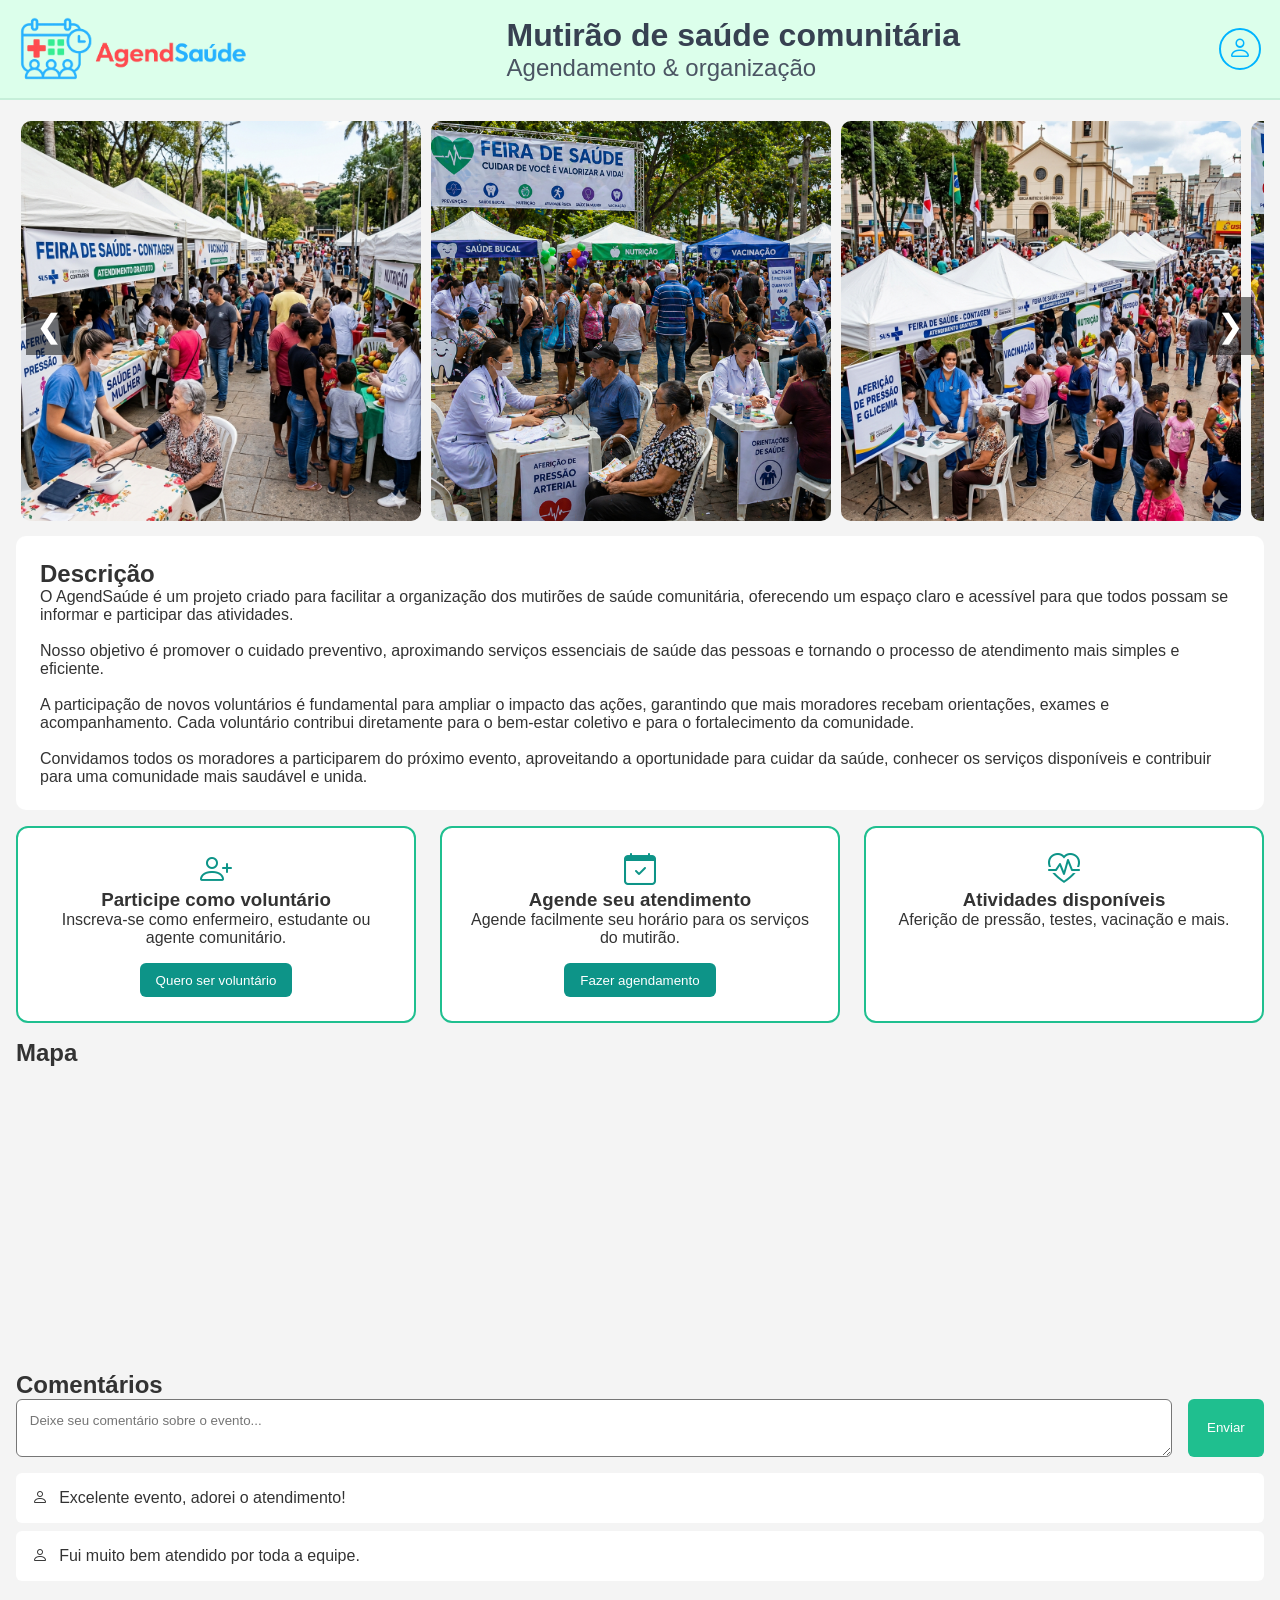
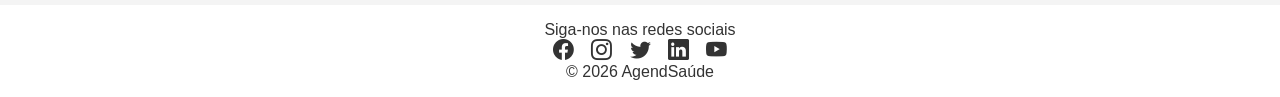
<file: src/index.html>
<!DOCTYPE html>
<html lang="pt-BR">
<head>
  <meta charset="UTF-8" />
  <meta name="viewport" content="width=device-width, initial-scale=1.0" />
  <title>AgendSaúde | Mutirão de Saúde Comunitária</title>

  <link rel="stylesheet" href="css/style.css" />
  <script defer src="js/scripyt.js"></script>

  <!-- Ícones -->
  <link rel="stylesheet" href="https://cdn.jsdelivr.net/npm/bootstrap-icons/font/bootstrap-icons.css">
</head>
<body>
  <!-- HEADER -->
  <header class="banner">
      <!-- LOGO -->
       <a href="#">
        <div class="logo">
          <img src="img/Logo png.png" alt="Ícone AgendSaúde">
        </div>
       </a>
      <!-- TÍTULO -->
      <div class="titulo">
        <h1>Mutirão de saúde comunitária</h1>
        <p>Agendamento & organização</p>
      </div>
      <!-- PERFIL -->
      <div class="perfil">
        <i class="bi bi-person"></i>
        </div>
  </header>
  <!-- CONTEÚDO PRINCIPAL -->
  <main>
    <!-- HERO / CARROSSEL -->

    <section class="carousel" aria-label="Galeria de imagens">
    
      <button class="carousel-btn prev" aria-label="Imagem anterior">&#10094;</button>
  
      <div class="carousel-track-container">
        <ul class="carousel-track">
          <li class="carousel-slide current"><img src="img/feira1.png" alt="Imagem 1"></li>
          <li class="carousel-slide"><img src="img/feira2.png" alt="Imagem 2"></li>
          <li class="carousel-slide"><img src="img/feira3.png" alt="Imagem 3"></li>
          <li class="carousel-slide"><img src="img/feira4.png" alt="Imagem 4"></li>
          <li class="carousel-slide"><img src="img/feira5.png" alt="Imagem 5"></li>
          <li class="carousel-slide"><img src="img/feira6.png" alt="Imagem 6"></li>
          <li class="carousel-slide"><img src="img/feira7.png" alt="Imagem 7"></li>
          <li class="carousel-slide"><img src="img/feira8.png" alt="Imagem 8"></li>
          <li class="carousel-slide"><img src="img/feira9.png" alt="Imagem 9"></li>
          <li class="carousel-slide"><img src="img/feira10.png" alt="Imagem 10"></li>
        </ul>
      </div>
  
      <button class="carousel-btn next" aria-label="Próxima imagem">&#10095;</button>
  
    </section>

    <!-- DESCRIÇÃO -->
    <section id="descricao" class="descricao">
      <h2>Descrição</h2>
      <article>
        <p>
          O AgendSaúde é um projeto criado para facilitar a organização dos 
          mutirões de saúde comunitária, oferecendo um espaço claro e acessível 
          para que todos possam se informar e participar das atividades. <br><br>
        </p>
        <p>
          Nosso objetivo é promover o cuidado preventivo, 
          aproximando serviços essenciais  de saúde das pessoas e 
          tornando o processo de atendimento mais simples e eficiente. <br><br>
        </p>
        <p>
          A participação de novos voluntários é fundamental para ampliar o impacto das ações,  
          garantindo que mais moradores recebam orientações, exames e acompanhamento. 
          Cada voluntário contribui diretamente para o bem-estar coletivo e para o fortalecimento 
          da  comunidade. <br><br>
        </p>
        <p>
          Convidamos todos os moradores a participarem do próximo evento, 
          aproveitando a  oportunidade para cuidar da saúde, conhecer os 
          serviços disponíveis e contribuir para uma comunidade mais saudável e unida.
        </p>
      </article>
    </section>

    <!-- AÇÕES -->
    <section id="acoes" class="acoes">
      <article class="card">
        <i class="bi bi-person-plus"></i>
        <h3>Participe como voluntário</h3>
        <p>Inscreva-se como enfermeiro, estudante ou agente comunitário.</p>
        <a href="./pages/voluntario.html">
          <button>Quero ser voluntário</button>
        </a>
      </article>

      <article class="card destaque">
        <i class="bi bi-calendar-check"></i>
        <h3>Agende seu atendimento</h3>
        <p>Agende facilmente seu horário para os serviços do mutirão.</p>
        <a href="./pages/participantes.html">
          <button>Fazer agendamento</button>
        </a>
      </article>

      <article class="card">
        <i class="bi bi-heart-pulse"></i>
        <h3>Atividades disponíveis</h3>
        <p>Aferição de pressão, testes, vacinação e mais.</p>
      </article>
    </section>

    <!-- MAPA -->
    <section id="mapa" class="mapa">
      <h2>Mapa</h2>
      <iframe
      src="https://www.google.com/maps?q=Paróquia+São+Gonçalo+Contagem+MG&output=embed"
        loading="lazy"
        referrerpolicy="no-referrer-when-downgrade">
      </iframe>
    </section>

    <!-- COMENTÁRIOS -->
    <section id="comentarios" class="comentarios">
      <h2>Comentários</h2>

      <form id="formComentario">
        <textarea id="mensagem" placeholder="Deixe seu comentário sobre o evento..." required></textarea>
        <button type="submit">Enviar</button>
      </form>

      <div class="lista-comentarios">
        <article class="comentario">
          <i class="bi bi-person"></i>
          <p>Excelente evento, adorei o atendimento!</p>
        </article>

        <article class="comentario">
          <i class="bi bi-person"></i>
          <p>Fui muito bem atendido por toda a equipe.</p>
        </article>
      </div>
    </section>

  </main>

  <!-- FOOTER -->
  <footer class="footer">
    <p>Siga-nos nas redes sociais</p>
    <div class="redes">
      <i class="bi bi-facebook"></i>
      <i class="bi bi-instagram"></i>
      <i class="bi bi-twitter"></i>
      <i class="bi bi-linkedin"></i>
      <i class="bi bi-youtube"></i>
    </div>
    <span>© 2026 AgendSaúde</span>
  </footer>

</body>
</html>
</file>
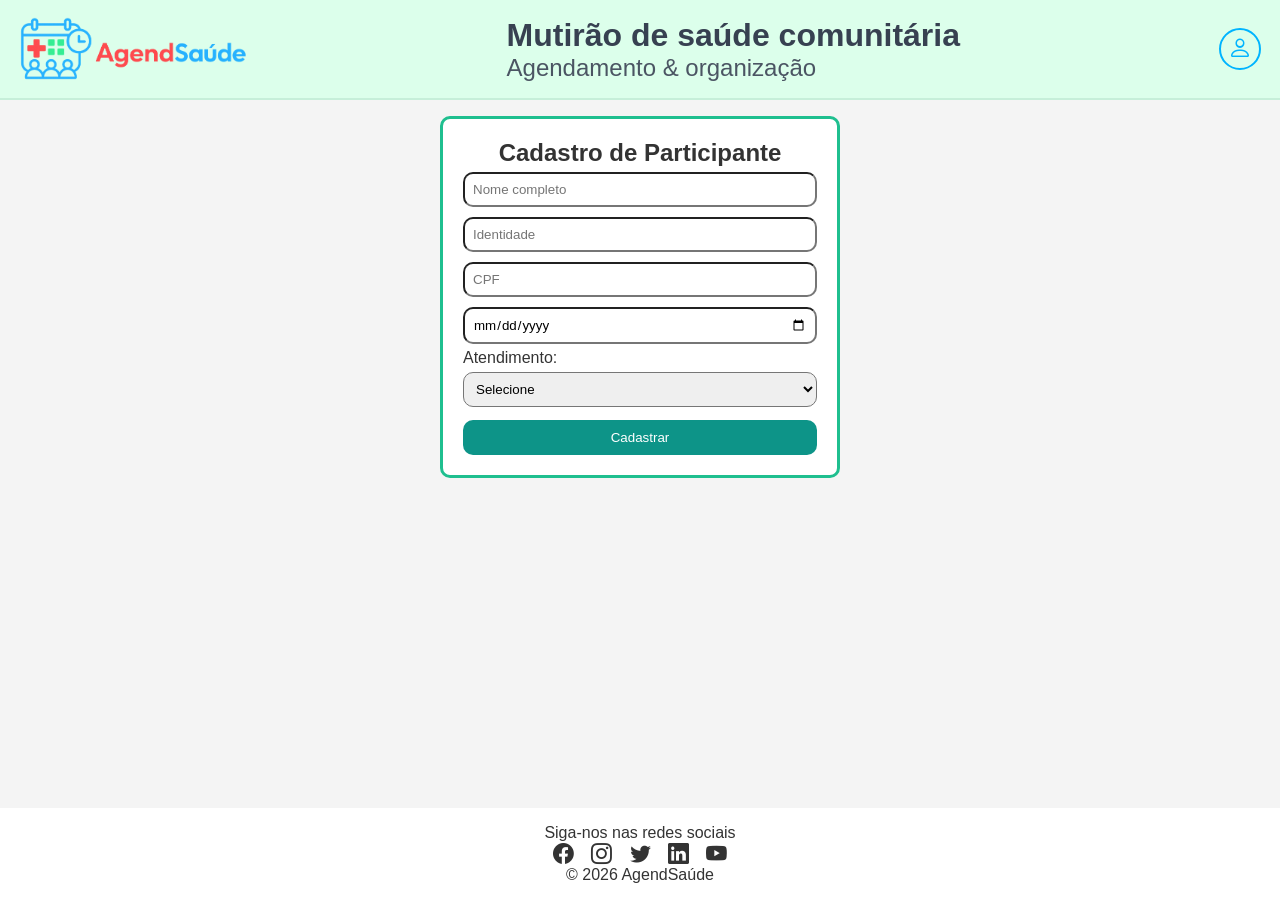
<file: src/pages/participantes.html>
<!DOCTYPE html>
<html lang="pt-BR">
<head>
  <meta charset="UTF-8" />
  <meta name="viewport" content="width=device-width, initial-scale=1.0" />
  <title>AgendSaúde | Mutirão de Saúde Comunitária</title>
  <link rel="stylesheet" href="../css/voluntario.css">
  <script defer src="../js/voluntario.js"></script>

  <!-- Ícones -->
  <link rel="stylesheet" href="https://cdn.jsdelivr.net/npm/bootstrap-icons/font/bootstrap-icons.css">
</head>
<body>
  <!-- HEADER -->
  <header class="banner">
      <!-- LOGO -->
      <a href="../index.html">
        <div class="logo">
          <img src="../img/Logo png.png" alt="Ícone AgendSaúde">
        </div>
       </a>
      <!-- TÍTULO -->
      <div class="titulo">
        <h1>Mutirão de saúde comunitária</h1>
        <p>Agendamento & organização</p>
      </div>
      <!-- PERFIL -->
      <div class="perfil">
        <i class="bi bi-person"></i>
        </div>
  </header>
  <!-- CONTEÚDO PRINCIPAL -->
  <main>
    <div class="container">
        <h2>Cadastro de Participante</h2>
    
        <form>
          <input type="text" placeholder="Nome completo" required>
          <input type="text" placeholder="Identidade" required>
          <input type="text" placeholder="CPF" required>
          <input type="date" required>
    
            <label>Atendimento:</label>
            <select required>
                <option value="">Selecione</option>
                <option>Médico</option>
                <option>Odontológico</option>
                <option>Psicológico</option>
                <option>Enfermagem</option>
            </select>
    
            <button type="submit">Cadastrar</button>
        </form>
    </div>
  </main>
  
  <!-- FOOTER -->
  <footer class="footer">
    <p>Siga-nos nas redes sociais</p>
    <div class="redes">
      <i class="bi bi-facebook"></i>
      <i class="bi bi-instagram"></i>
      <i class="bi bi-twitter"></i>
      <i class="bi bi-linkedin"></i>
      <i class="bi bi-youtube"></i>
    </div>
    <span>© 2026 AgendSaúde</span>
  </footer>

</body>
</html>
</file>
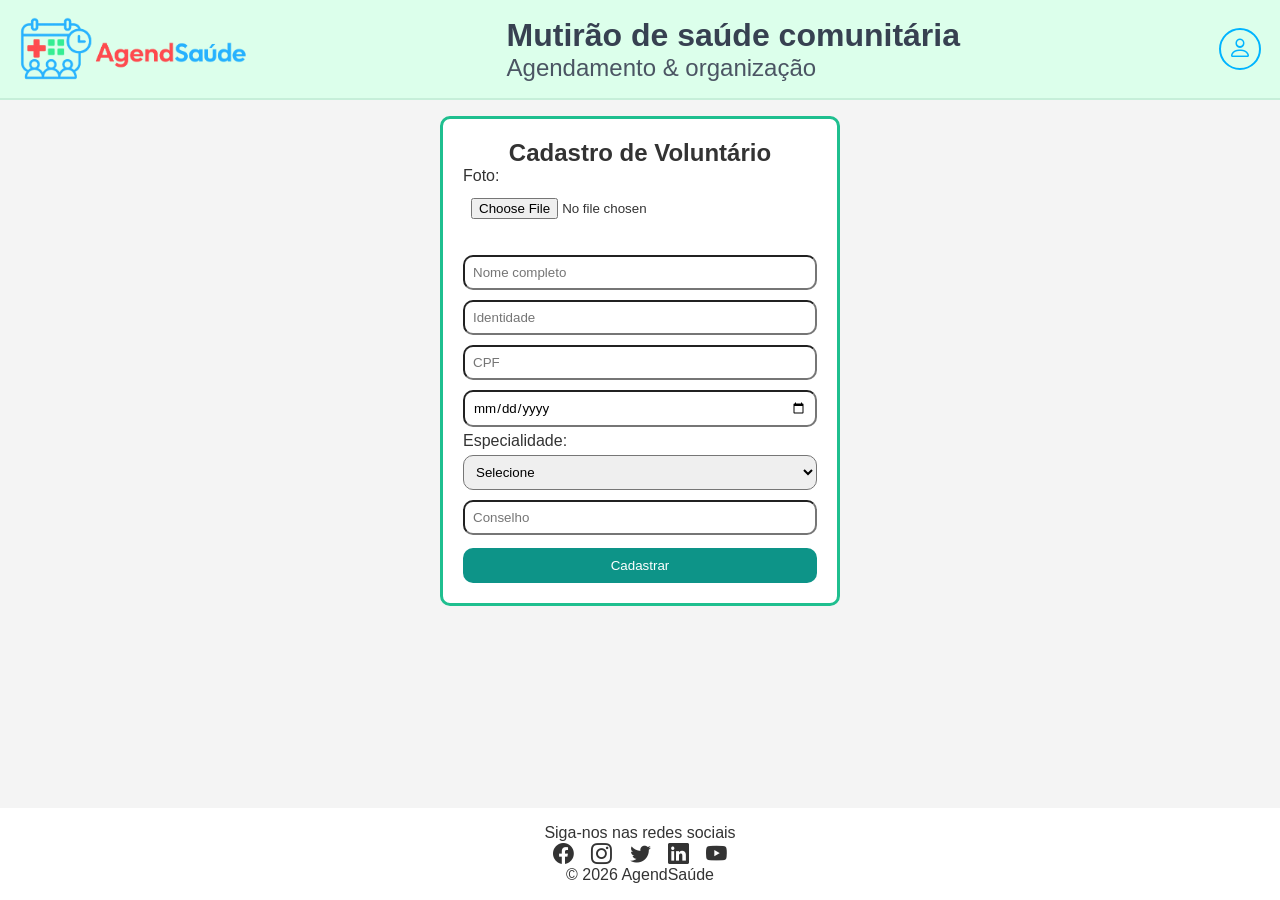
<file: src/pages/voluntario.html>
<!DOCTYPE html>
<html lang="pt-BR">
<head>
  <meta charset="UTF-8" />
  <meta name="viewport" content="width=device-width, initial-scale=1.0" />
  <title>AgendSaúde | Mutirão de Saúde Comunitária</title>
  <link rel="stylesheet" href="../css/voluntario.css">
  <script defer src="../js/voluntario.js"></script>

  <!-- Ícones -->
  <link rel="stylesheet" href="https://cdn.jsdelivr.net/npm/bootstrap-icons/font/bootstrap-icons.css">
</head>
<body>
  <!-- HEADER -->
  <header class="banner">
      <!-- LOGO -->
      <a href="../index.html">
        <div class="logo">
          <img src="../img/Logo png.png" alt="Ícone AgendSaúde">
        </div>
       </a>
      <!-- TÍTULO -->
      <div class="titulo">
        <h1>Mutirão de saúde comunitária</h1>
        <p>Agendamento & organização</p>
      </div>
      <!-- PERFIL -->
      <div class="perfil">
        <i class="bi bi-person"></i>
        </div>
  </header>
  <!-- CONTEÚDO PRINCIPAL -->
  <main>
    <div class="container">
      <h2>Cadastro de Voluntário</h2>
      <form>
          <label>Foto:</label>
          <input type="file" accept="image/*" onchange="previewFoto(event)">
          <img id="preview">
  
          <input type="text" placeholder="Nome completo" required>
          <input type="text" placeholder="Identidade" required>
          <input type="text" placeholder="CPF" required>
          <input type="date" required>
  
          <label>Especialidade:</label>
          <select required>
            <option value="">Selecione</option>
            <option>Médico</option>
            <option>Odontológico</option>
            <option>Psicológico</option>
            <option>Enfermagem</option>
          </select>
          <input type="text" placeholder="Conselho" required>
  
          <button type="submit">Cadastrar</button>
      </form>
  </div>
  </main>
  <!-- FOOTER -->
  <footer class="footer">
    <p>Siga-nos nas redes sociais</p>
    <div class="redes">
      <i class="bi bi-facebook"></i>
      <i class="bi bi-instagram"></i>
      <i class="bi bi-twitter"></i>
      <i class="bi bi-linkedin"></i>
      <i class="bi bi-youtube"></i>
    </div>
    <span>© 2026 AgendSaúde</span>
  </footer>

</body>
</html>
</file>
<file: src/css/style.css>
:root {
  --primary: #1fbf8f;
  --secondary: #0d9488;
  --gray: #f4f4f4;
  --text: #333;
  --gray2:#ffffff;
}
* {
  margin: 0;
  padding: 0;
  box-sizing: border-box;
  font-family: "Segoe UI", sans-serif;
}
body {
  background: var(--gray);
  color: var(--text);
}
/* BANNER */
.banner {
  background-color: #dcffeb;
  border-bottom: 2px solid #c6efd9;
  width: 100%;
  height: 100px;
  align-items: center;
  padding: 0.8rem 1.2rem;
  display: flex;
  justify-content: space-between;
}
/* LOGO */
.logo{
  height: 4rem;
}
.logo img{
  height: 100%;
}
/* TÍTULO */
.titulo h1{
  display: block;
  font-size: 2rem;
  color: #374151;
}
.titulo p {
  font-size: 1.5rem;
  color: #4b5563;
}
/* PERFIL */
.perfil {
  width: 42px;
  height: 42px;
  border-radius: 50%;
  border: 2px solid #00b4ff;
  display: flex;
  align-items: center;
  justify-content: center;
  cursor: pointer;
}
.perfil i {
  font-size: 1.5rem;
  color: #00b4ff;
}

/* MAIN */
main {
  padding: 1rem;
}
 /* Carrossel */
 .carousel {
  position: relative;
  width: 100%;
  height: 420px;
  overflow: hidden;
}

.carousel-track-container {
  overflow: hidden;
}

.carousel-track {
  display: flex;
  transition: transform 0.5s ease-in-out;
}

.carousel-slide {
  min-width: 100% /3;
  list-style: none;
  margin: 5px;
}

.carousel-slide img {
  width: 400px;
  display: block;
  border-radius: 10px;
}

.carousel-btn {
  position: absolute;
  top: 50%;
  transform: translateY(-50%);
  background: rgba(0,0,0,0.5);
  border: none;
  color: #fff;
  font-size: 2rem;
  padding: 10px;
  cursor: pointer;
  z-index: 10;
}

.carousel-btn.prev {
  left: 10px;
}

.carousel-btn.next {
  right: 10px;
}

.carousel-btn:hover {
  background: rgba(0,0,0,0.8);
}

/* DESCRIÇÃO */
.descricao {
  background: #fff;
  padding: 1.5rem;
  border-radius: 10px;
  margin-bottom: 1rem;
}

/* AÇÕES */
.acoes {
  display: grid;
  grid-template-columns: repeat(auto-fit, minmax(250px, 1fr));
  gap: 1.5rem;
  margin-bottom: 1rem;
}

.card {
  background: #fff;
  padding: 1.5rem;
  border: 2px solid var(--primary);
  border-radius: 12px;
  text-align: center;
}

.card i {
  font-size: 2rem;
  color: var(--secondary);
}

.card button {
  margin-top: 1rem;
  background: var(--secondary);
  color: #fff;
  border: none;
  padding: 0.6rem 1rem;
  border-radius: 6px;
  cursor: pointer;
}

/* MAPA */
.mapa iframe {
  width: 100%;
  height: 300px;
  border: none;
  border-radius: 10px;
}

/* COMENTÁRIOS */


form {
  display: flex;
  gap: 1rem;
  margin-bottom: 1rem;
}

form textarea {
  flex: 1;
  padding: 0.8rem;
  border-radius: 6px;
}

form button {
  background: var(--primary);
  color: #fff;
  border: none;
  border-radius: 6px;
  padding: 0.8rem 1.2rem;
}

.comentario {
  background: #fff;
  padding: 1rem;
  border-radius: 6px;
  margin-bottom: 0.5rem;
  display: flex;
  gap: 0.7rem;
  align-items: center;
}

/* FOOTER */
.footer {
  background: #fff;
  padding: 1rem;
  text-align: center;
}

.redes i {
  margin: 0 0.4rem;
  font-size: 1.3rem;
  cursor: pointer;
}
</file>
<file: src/css/voluntario.css>
:root {
  --primary: #1fbf8f;
  --secondary: #0d9488;
  --gray: #f4f4f4;
  --text: #333;
  --gray2:#ffffff;
}
* {
  margin: 0;
  padding: 0;
  box-sizing: border-box;
  font-family: "Segoe UI", sans-serif;
}
body {
  background: var(--gray);
  color: var(--text);
}
/* BANNER */
.banner {
  background-color: #dcffeb;
  border-bottom: 2px solid #c6efd9;
  width: 100%;
  height: 100px;
  align-items: center;
  padding: 0.8rem 1.2rem;
  display: flex;
  justify-content: space-between;
}
/* LOGO */
.logo{
  height: 4rem;
}
.logo img{
  height: 100%;
}
/* TÍTULO */
.titulo h1{
  display: block;
  font-size: 2rem;
  color: #374151;
}
.titulo p {
  font-size: 1.5rem;
  color: #4b5563;
}
/* PERFIL */
.perfil {
  width: 42px;
  height: 42px;
  border-radius: 50%;
  border: 2px solid #00b4ff;
  display: flex;
  align-items: center;
  justify-content: center;
  cursor: pointer;
}
.perfil i {
  font-size: 1.5rem;
  color: #00b4ff;
}
/* MAIN */
main {
  padding: 1rem;
}
.container {
  width: 400px;
  margin: auto;
  background: white;
  padding: 20px;
  border-radius: 10px;
  border: solid, var(--primary)
}
h2 {
  text-align: center;
}
input, select {
  width: 100%;
  padding: 8px;
  margin: 5px 0;
  border-radius: 10px;
}
button {
  width: 100%;
  margin-top: 8px;
  padding: 10px;
  background: var(--secondary);
  color: white;
  border: none;
  border-radius: 10px;
  cursor: pointer;
}
.footer {
  background: #fff;
  padding: 1rem;
  text-align: center;
  width: 100%;
  position: fixed;
  bottom: 0;
  left: 0;
}
.redes i {
  margin: 0 0.4rem;
  font-size: 1.3rem;
  cursor: pointer;
}
</file>
